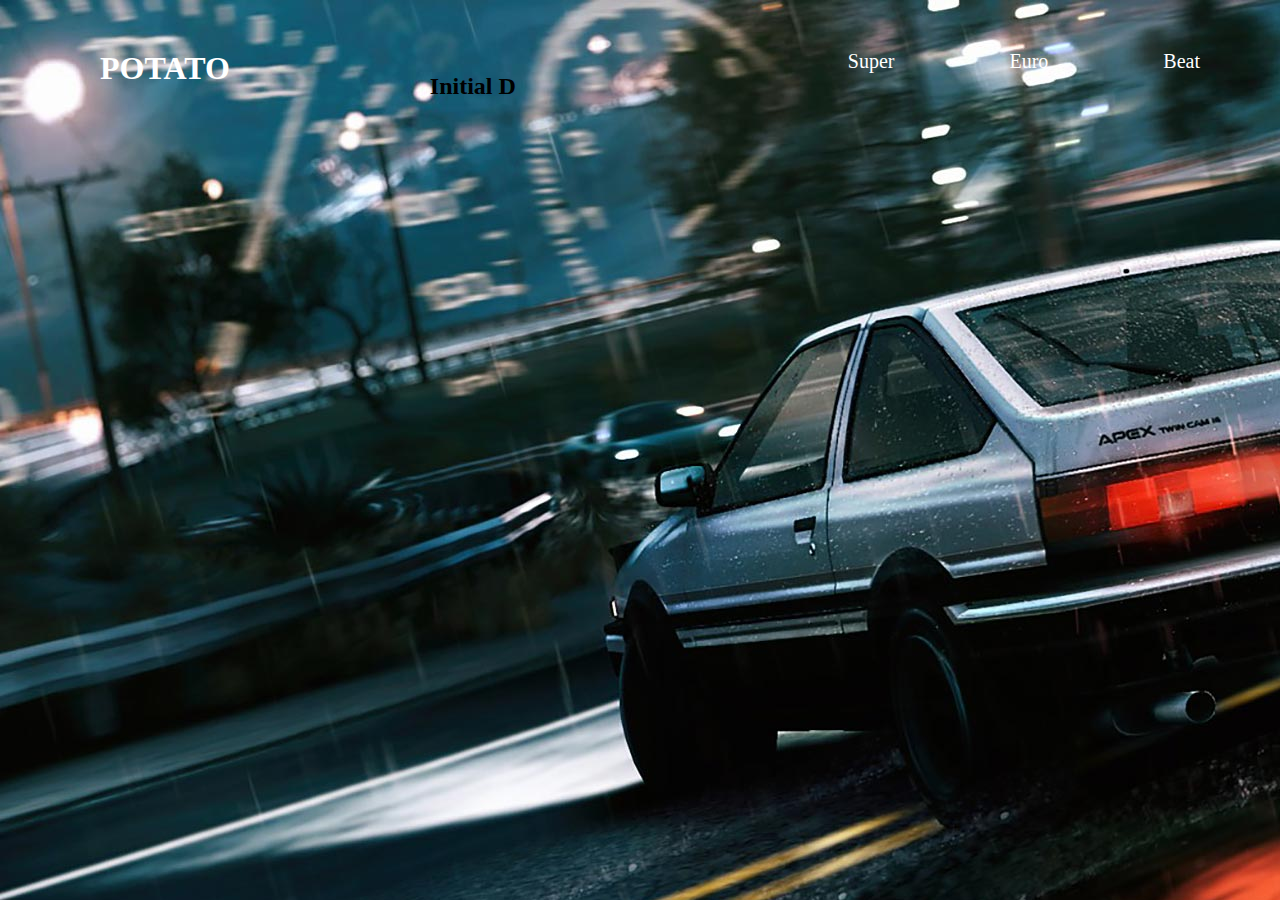
<file: New/index.html>
<!DOCTYPE html>
<html>

<head>
  <link rel="stylesheet" type="text/css" href="css/Main_css.css" />
  <script src="js/Main_js.js"></script>
  <style>
    body {
      background-image: url("image/super_euro_beat.jpg");
    }
  </style>
</head>

<body background-color="black">
  <div id="wrapper" >
    <div id="head">
      <header>
        <hgroup>
          <h1>
          <a href="#">POTATO</a>
          </h1>
        </hgroup>
      </header>
      <div class="headnav" id="headnav">
        <ul class="navinnav">
          <li onmouseover="mouse_over()" onmouseout="mouse_out()">
            <a href="#" id="list1">
                  <span class="list_span1">
                    Super
                  </span>
                </a>
          </li>
          <li onmouseover="mouse_over1()" onmouseout="mouse_out1()">
            <a href="#" id="list2">
                  <span class="list_span2">
                    Euro

                  </span>
                </a>
          </li>
          <li onmouseover="mouse_over2()" onmouseout="mouse_out2()">
            <a href="#" id="list3">
                  <span class="list_span3">
                    Beat
                  </span>
                </a>
          </li>
        </ul>

      </div>
    </div>
    <div id="body">
      <div id="bread">
        <div class="wrapper">
          <div class="entry-area">
            <div id="content" class="entry-content">
              <p id="first">
                <h2>
                        Initial D
                      </h2>
              </p>
            </div>
          </div>
        </div>
      </div>
    </div>
  </div>
  </div>
</body>

</html>
</file>
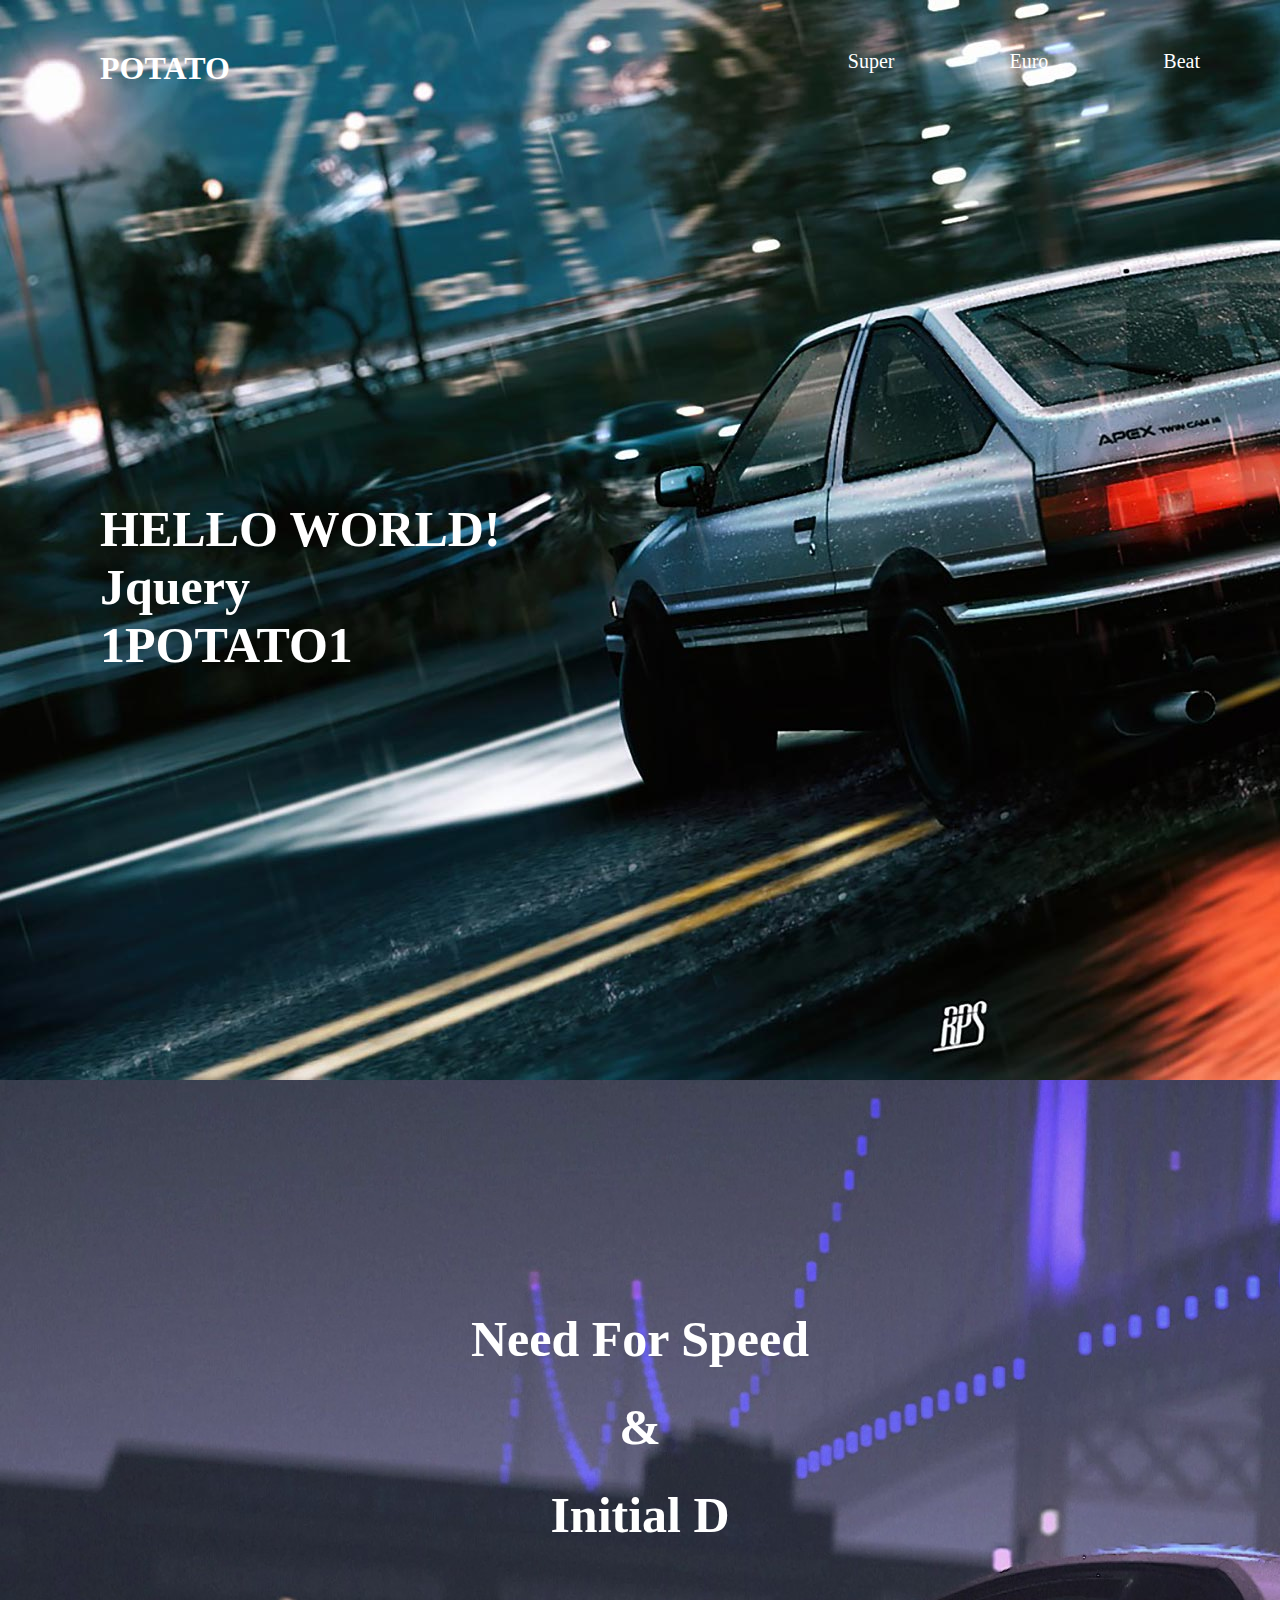
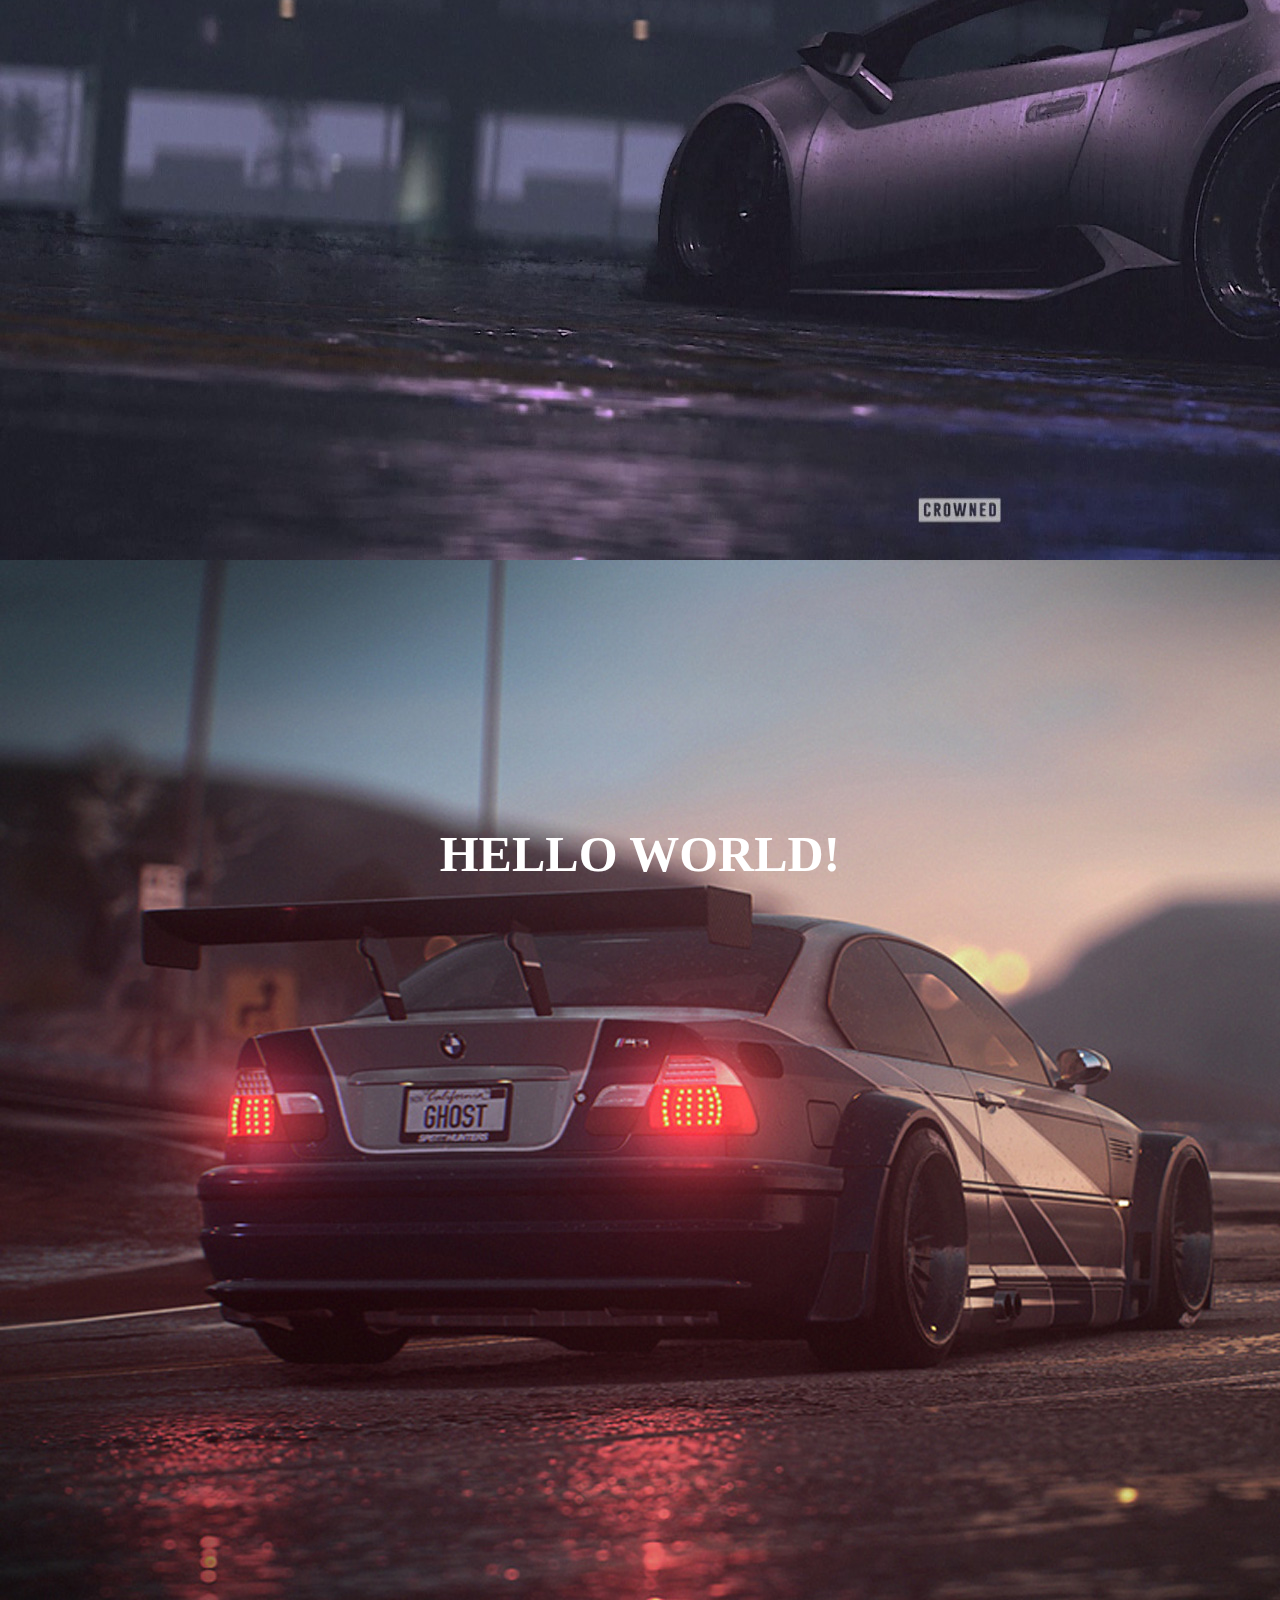
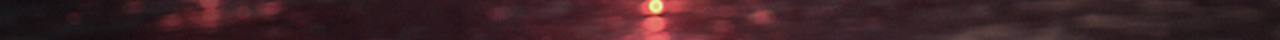
<file: New/Main.html>
<!DOCTYPE html>
<html>

<head>
  <link rel="stylesheet" type="text/css" href="css/Main_css.css" />
  <script src="js/Main_js.js"></script>
  <script type="text/javascript" src="https://code.jquery.com/jquery-3.3.1.min.js"></script>
  <style>
    #article1 {
      background-image: url("image/super_euro_beat.jpg");
      background-repeat: no-repeat;
    }

    #article2 {
      background-image: url("image/super_euro_beat2.jpg");
      background-repeat: no-repeat;
    }

    #article3 {
      background-image: url("image/super_euro_beat3.jpg");
      background-repeat: no-repeat;
    }
  </style>
  <script>
    function fnMove(seq) {
      var offset = $("#article" + seq).offset();
      $('html, body').animate({
        scrollTop: offset.top
      }, 700);
    }
    window.onload = function() {
      $(".box").each(function() {
        $(this).on("mousewheel DOMMouseScroll", function(e) {
          e.preventDefault();
          var delta = 0;
          if (!event) event = window.event;
          if (event.wheelDelta) {
            delta = event.wheelDelta / 120;
            if (window.opera) delta = -delta;
          } else if (event.detail) delta = -event.detail / 3;
          var moveTop = null;
          if (delta < 0) {
            if ($(this).next() != undefined) {
              moveTop = $(this).next().offset().top;
            }
          } else {
            if ($(this).prev() != undefined) {
              moveTop = $(this).prev().offset().top;
            }
          }
          $("html,body").stop().animate({
            scrollTop: moveTop + 'px'
          }, {
            duration: 800,
            complete: function() {}
          });
        });
      });
    }
  </script>

</head>

<body>
  <div id="wrapper">
    <div class="head">
      <hgroup>
        <h1>
        <a href="#">POTATO</a>
        </h1>
      </hgroup>
      <nav class="headnav" id="headnav">
        <ul class="navinnav">
          <li onmouseover="mouse_over()" onmouseout="mouse_out()" onclick="fnMove('1')">
            <a href="#" id="list1">
                <span class="list_span1">
                  Super
                </span>
              </a>
          </li>
          <li onmouseover="mouse_over1()" onmouseout="mouse_out1()" onclick="fnMove('2')">
            <a href="#" id="list2">
                <span class="list_span2">
                  Euro
                </span>
              </a>
          </li>
          <li onmouseover="mouse_over2()" onmouseout="mouse_out2()" onclick="fnMove('3')">
            <a href="#" id="list3">
                <span class="list_span3">
                  Beat
                </span>
              </a>
          </li>
        </ul>
      </nav>
    </div>
    <div class="body">
      <div id="content">
        <div id="article1" class="box">
          <div id="body1">
            <p><strong>HELLO WORLD!</strong></p>
            <p><strong>Jquery</strong></p>
            <p><strong>1POTATO1</strong></p>
          </div>
        </div>

        <div id="article2" class="box">
          <div id="body2">
            <p><strong>Need For Speed</strong></p>
            <p><strong>&</strong></p>
            <p><strong>Initial D</strong></p>
          </div>
        </div>

        <div id="article3" class="box">
          <div id="body3">
            <p><strong>HELLO WORLD!</strong></p>
          </div>
        </div>

      </div>
    </div>
  </div>
</body>

</html>
</file>
<file: New/css/Main_css.css>
a:link{color: white; text-decoration: none;}
a:hover{color: white; text-decoration: none;}
a:visited{color: white; text-decoration: none;}



*{
  margin: 0px;
  padding: 0px;
}

hgroup{
  float: left;


}



div.body{
  display: block;
}

#headnav .navinnav{
  float: right;
  padding-right: 80px;
}

#headnav .navinnav li{
  display: inline;
  list-style: none;
  padding-left: 60px;
  padding-top: 10px;

}

hgroup h1{
  padding-top: 50px;
  padding-left: 100px;
  padding-right: 200px;
}


.headnav ul{
  padding-top: 50px;
}

.headnav ul li{
  font-size: 20px;
}

.list_span1{
  margin-left: 300px;
}

.list_span2{
  margin-left: 50px;
}

.list_span3{
  margin-left: 50px;
}

#content #first  {
  color: white;
}

#article{
  width: 967px;
  padding: 0 0 171px 16px;
  margin: 0 auto;
}

#article1{
  height: 1080px;
}

#body1{
  padding-top: 500px;
}

#body1 p{
  font-size: 50px;
  padding-left: 100px;
  color: white;
  float: left;
  width: 100%;
}

#article2{
  height: 1080px;
}

#body2{
  padding-top: 200px;
}

#body2 p{
  text-align: center;
  font-size: 50px;
  padding-top: 30px;
  color: white;
}

#article3{
  height: 1080px;
}

#body3{
  padding-top: 200px;
}

#body3 p{
  text-align: center;
  font-size: 50px;
  padding-top: 65px;
  color: white;
}
</file>
